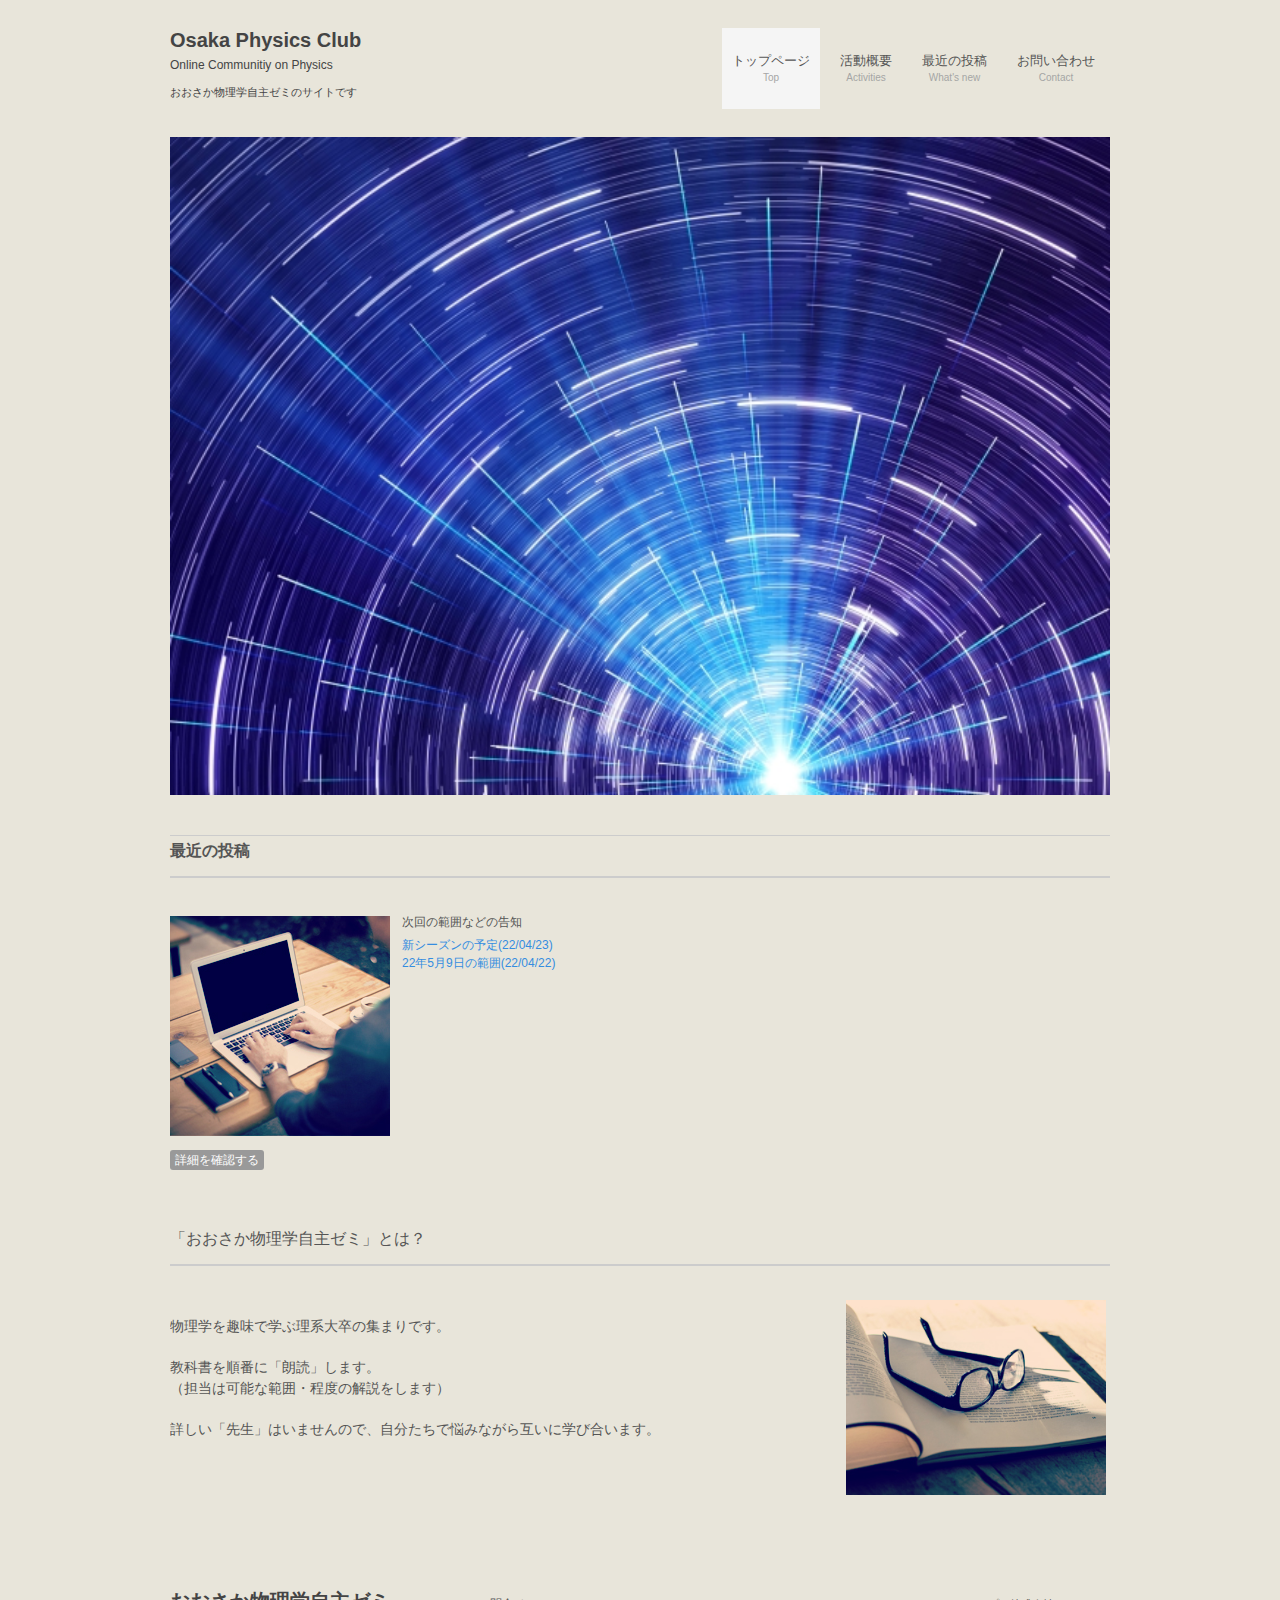
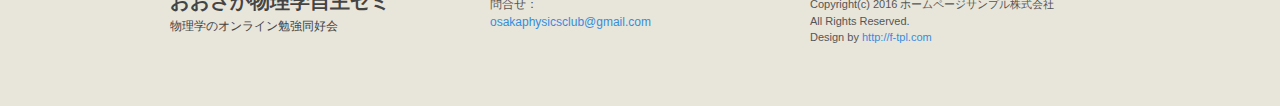
<file: index.html>
<!DOCTYPE html>
<html lang="ja">

<head>
	<meta charset="UTF-8">
	<meta name="viewport" content="width=device-width, user-scalable=yes, maximum-scale=1.0, minimum-scale=1.0">
	<meta name="description" content="おおさか物理学自主ゼミのサイトです">
	<title>おおさか物理学自主ゼミ | おおさか物理学自主ゼミのサイトです</title>
	<link rel="profile" href="http://gmpg.org/xfn/11">
	<link rel="stylesheet" type="text/css" media="all" href="style.css">
	<!--[if lt IE 9]>
	<script src="js/html5.js"></script>
	<script src="js/css3-mediaqueries.js"></script>
	<![endif]-->
	<script src="js/jquery1.4.4.min.js"></script>
	<script src="js/script.js"></script>
</head>

<body>

	<header id="header" role="banner">
		<div class="inner">
			<div class="logo">
				<a href="index.html" title="おおさか物理学自主ゼミ" rel="home">Osaka Physics Club<br /><span>Online Communitiy on Physics</span></a>
				<h1>おおさか物理学自主ゼミのサイトです</h1>
			</div>
			<nav id="mainNav">
				<div class="inner">
					<a class="menu" id="menu"><span>MENU</span></a>
					<div class="panel">
						<ul id="topnav">
							<li class="current-menu-item"><a href="index.html"><strong>トップページ</strong><br /><span>Top</span></a></li>
							<li><a href="activities.html"><strong>活動概要</strong><br /><span>Activities</span></a></li>
              				<li><a href="news.html"><strong>最近の投稿</strong><br /><span>What's new</span></a></li>
							<li><a href="contact.html"><strong>お問い合わせ</strong><br /><span>Contact</span></a></li>
						</ul>
					</div>
				</div>
			</nav>
		</div>
	</header>

	<div id="mainBanner">
		<div class="inner">
			<img src="images/banners/mainImg.jpg" width="940" height="300" alt="おおさか物理学自主ゼミのサイトです">
		</div>
	</div>

	<div id="wrapper">
		<section class="gridWrapper">
			<article class="grid">
				<div class="box">
					<h3 class="heading">最近の投稿</h3>
					<p class="img"><img width="220" height="220" src="images/banners/eyecatch1.jpg" alt="" /></p>
					<p>　次回の範囲などの告知</p>
          			<a href="220423post.html">　新シーズンの予定(22/04/23)</a></li><br/>
          			<a href="220422post.html">　22年5月9日の範囲(22/04/22)</a></li><br/>
					<p class="readmore"><a href="news.html">詳細を確認する</a></p>
				</div>
			</article>
		</section>
		<section id="post-221" class="content">
			<h3 class="heading">「おおさか物理学自主ゼミ」とは？</h3>
			<article class="post">
				<p><img src="images/banners/sample1.jpg" alt="" width="260" height="113" class="alignright" /></p>
        物理学を趣味で学ぶ理系大卒の集まりです。</p><p>
        教科書を順番に「朗読」します。<br/>
        （担当は可能な範囲・程度の解説をします）</p><p>
         詳しい「先生」はいませんので、自分たちで悩みながら互いに学び合います。</p><p>
			</article>
		</section>
	</div>

	<footer id="footer">
		<div class="inner">
			<section class="gridWrapper">
				<article class="grid">
					<p class="logo"><a href="index.html" title="おおさか物理学自主ゼミ" rel="home">おおさか物理学自主ゼミ<br /><span>物理学のオンライン勉強同好会</span></a></p>
				</article>
				<article class="grid">
					<p class="tel">問合せ：<br /><a href="mailto:osakaphysicsclub@gmail.com">osakaphysicsclub@gmail.com</a> </p>
				</article>
				<article class="grid copyright">
					Copyright(c) 2016 ホームページサンプル株式会社<br /> 
          All Rights Reserved.<br /> 
          Design by <a href="http://f-tpl.com" target="_blank" rel="nofollow">http://f-tpl.com</a>
				</article>
			</section>
		</div>
	</footer>

</body>
</html>
</file>
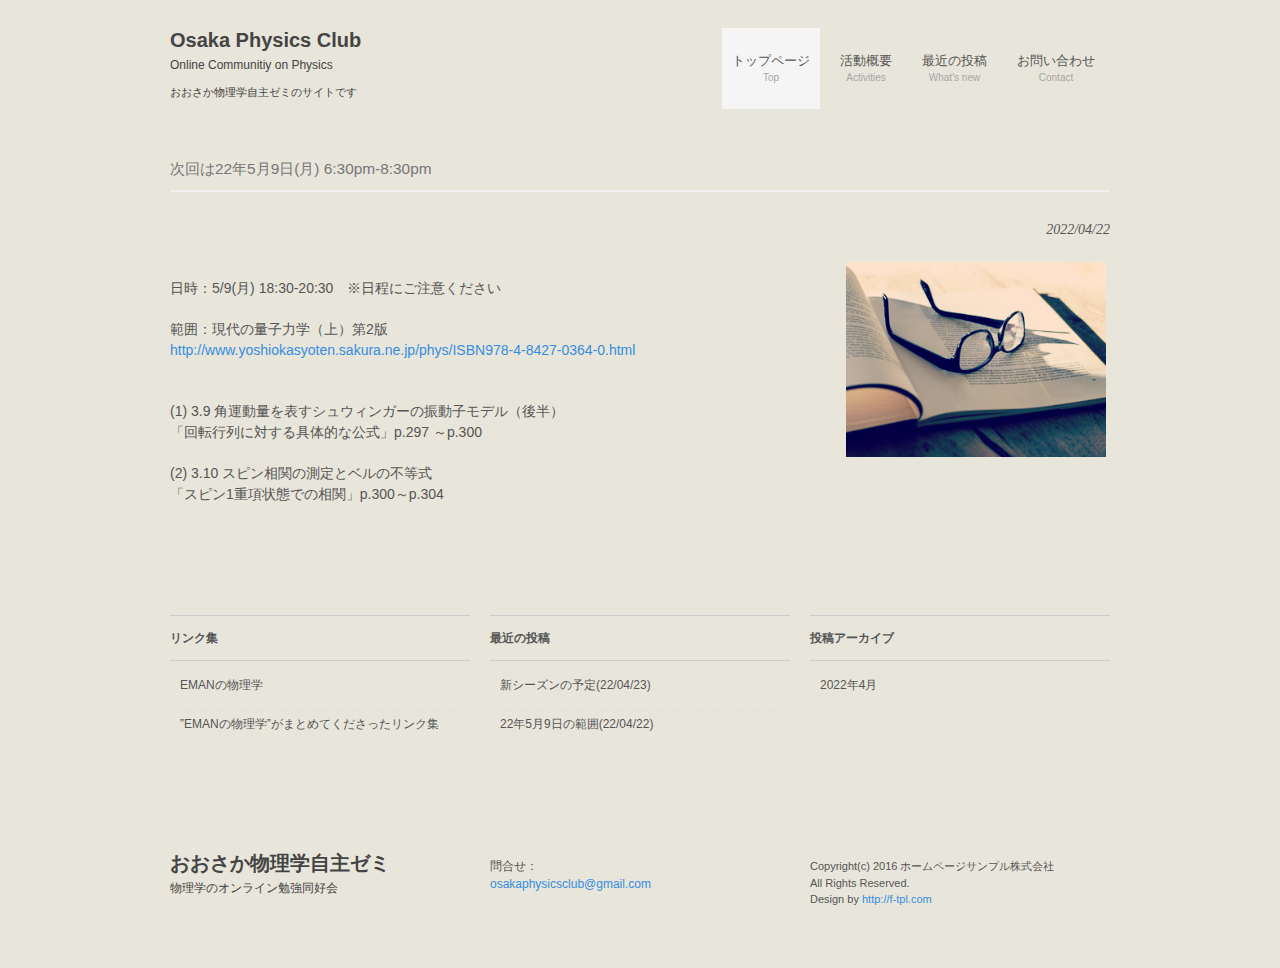
<file: 220422post.html>
<!DOCTYPE html>
<html lang="ja">

<head>
    <meta charset="UTF-8">
    <meta name="viewport" content="width=device-width, user-scalable=yes, maximum-scale=1.0, minimum-scale=1.0">
    <meta name="description" content="おおさか物理学自主ゼミのサイトです">
    <title>おおさか物理学自主ゼミ | おおさか物理学自主ゼミのサイトです</title>
    <link rel="profile" href="http://gmpg.org/xfn/11">
    <link rel="stylesheet" type="text/css" media="all" href="style.css">
    <!--[if lt IE 9]>
    <script src="js/html5.js"></script>
    <script src="js/css3-mediaqueries.js"></script>
    <![endif]-->
    <script src="js/jquery1.4.4.min.js"></script>
    <script src="js/script.js"></script>
</head>

<body>
	<header id="header" role="banner">
		<div class="inner">
			<div class="logo">
				<a href="index.html" title="おおさか物理学自主ゼミ" rel="home">Osaka Physics Club<br /><span>Online Communitiy on Physics</span></a>
				<h1>おおさか物理学自主ゼミのサイトです</h1>
			</div>
			<nav id="mainNav">
				<div class="inner">
					<a class="menu" id="menu"><span>MENU</span></a>
					<div class="panel">
						<ul id="topnav">
							<li class="current-menu-item"><a href="index.html"><strong>トップページ</strong><br /><span>Top</span></a></li>
							<li><a href="activities.html"><strong>活動概要</strong><br /><span>Activities</span></a></li>
                            <li><a href="news.html"><strong>最近の投稿</strong><br /><span>What's new</span></a></li>
							<li><a href="contact.html"><strong>お問い合わせ</strong><br /><span>Contact</span></a></li>
						</ul>
					</div>
				</div>
			</nav>
		</div>
	</header>

	<div id="wrapper">
		<section id="main">
			<section class="content">
				<article class="post">
					<h3>次回は22年5月9日(月) 6:30pm-8:30pm</h3>
                    <p class="dateLabel">2022/04/22</p>
					<p><img src="images/banners/sample1.jpg" alt="" width="260" height="113" class="alignright" /></p>
                    日時：5/9(月) 18:30-20:30　※日程にご注意ください</p><p>
                    範囲：現代の量子力学（上）第2版<br/>
                    <a href="http://www.yoshiokasyoten.sakura.ne.jp/phys/ISBN978-4-8427-0364-0.html">http://www.yoshiokasyoten.sakura.ne.jp/phys/ISBN978-4-8427-0364-0.html</a> </p><p></p>
                    (1)  3.9 角運動量を表すシュウィンガーの振動子モデル（後半）<br/>
                    「回転行列に対する具体的な公式」p.297 ～p.300</p><p>
                    (2)  3.10 スピン相関の測定とベルの不等式<br/>
                    「スピン1重項状態での相関」p.300～p.304</p><p>
                    </p><p>
             </article>
			</section>
		</section>

		<aside id="sub" class="gridWrapper">
			<section class="grid">
				<h3>リンク集</h3>
				<ul class="menu">
					<li><a href="https://eman-physics.net/">EMANの物理学</a></li>
					<li><a href="https://eman-physics.net/links.html">”EMANの物理学”がまとめてくださったリンク集</a></li>
				</ul>
			</section>
			<section class="grid">
				<h3>最近の投稿</h3>
				<ul>
					<li><a href="220423post.html">新シーズンの予定(22/04/23)</a></li>
                    <li><a href="220422post.html">22年5月9日の範囲(22/04/22)</a></li>
				</ul>
			</section>
			<section class="grid">
				<h3>投稿アーカイブ</h3>
				<ul>
					<li><a href="newslist2204.html">2022年4月</a></li>
				</ul>
			</section>
		</aside>
	</div>

	<footer id="footer">
		<div class="inner">
			<section class="gridWrapper">
				<article class="grid">
					<p class="logo"><a href="index.html" title="おおさか物理学自主ゼミ" rel="home">おおさか物理学自主ゼミ<br /><span>物理学のオンライン勉強同好会</span></a></p>
				</article>
				<article class="grid">
					<p class="tel">問合せ：<br /><a href="mailto:osakaphysicsclub@gmail.com">osakaphysicsclub@gmail.com</a> </p>
				</article>
				<article class="grid copyright">
					Copyright(c) 2016 ホームページサンプル株式会社<br /> 
          All Rights Reserved.<br /> 
          Design by <a href="http://f-tpl.com" target="_blank" rel="nofollow">http://f-tpl.com</a>
				</article>
			</section>
		</div>
	</footer>

</body>
</html>
</file>
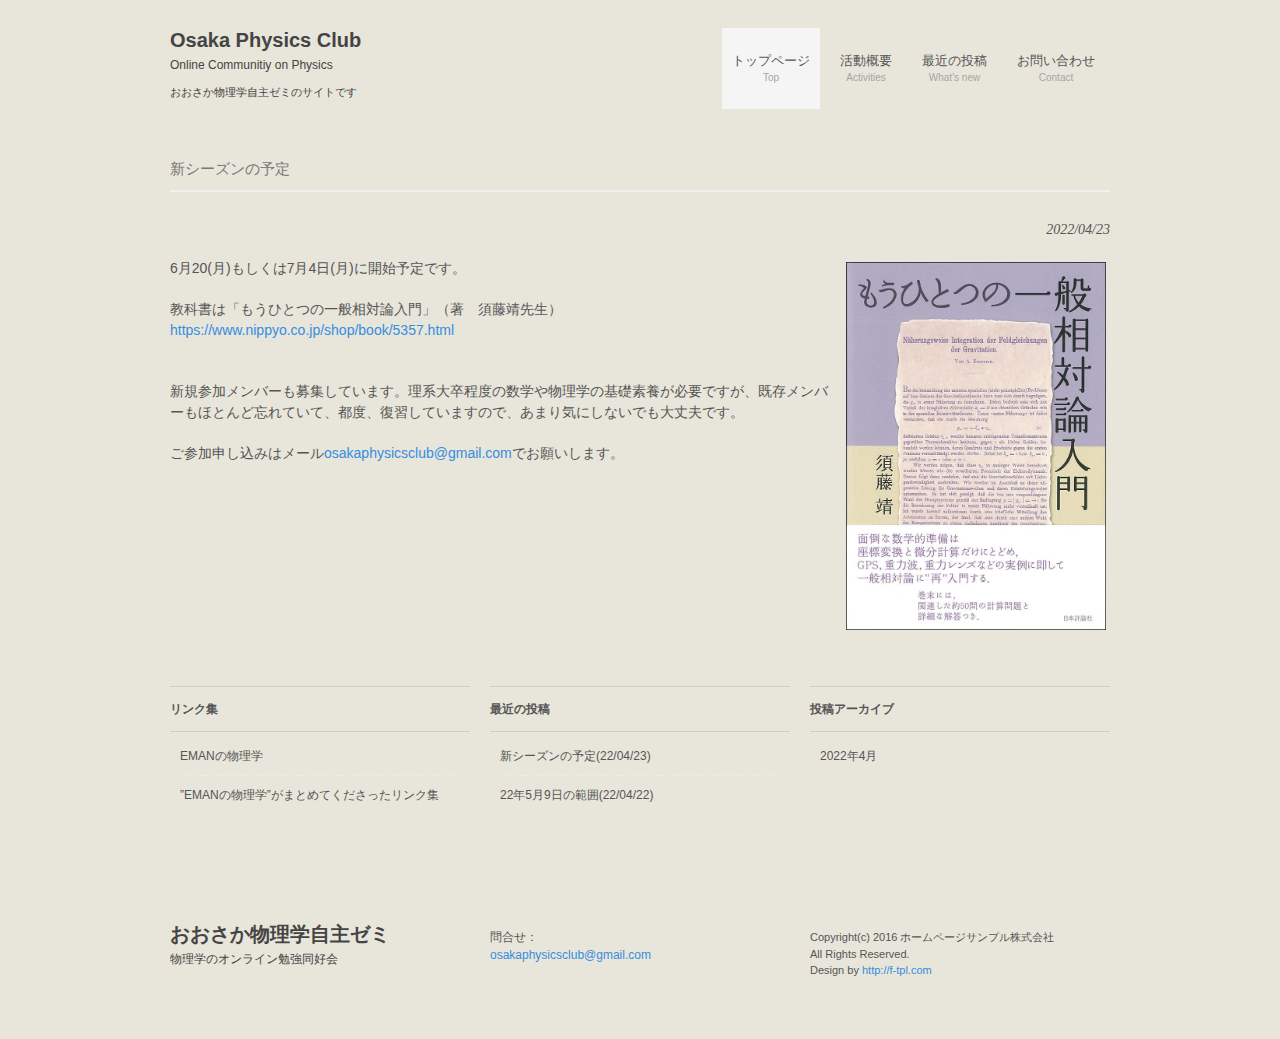
<file: 220423post.html>
<!DOCTYPE html>
<html lang="ja">

<head>
    <meta charset="UTF-8">
    <meta name="viewport" content="width=device-width, user-scalable=yes, maximum-scale=1.0, minimum-scale=1.0">
    <meta name="description" content="おおさか物理学自主ゼミのサイトです">
    <title>おおさか物理学自主ゼミ | おおさか物理学自主ゼミのサイトです</title>
    <link rel="profile" href="http://gmpg.org/xfn/11">
    <link rel="stylesheet" type="text/css" media="all" href="style.css">
    <!--[if lt IE 9]>
    <script src="js/html5.js"></script>
    <script src="js/css3-mediaqueries.js"></script>
    <![endif]-->
    <script src="js/jquery1.4.4.min.js"></script>
    <script src="js/script.js"></script>
</head>

<body>
	<header id="header" role="banner">
		<div class="inner">
			<div class="logo">
				<a href="index.html" title="おおさか物理学自主ゼミ" rel="home">Osaka Physics Club<br /><span>Online Communitiy on Physics</span></a>
				<h1>おおさか物理学自主ゼミのサイトです</h1>
			</div>
			<nav id="mainNav">
				<div class="inner">
					<a class="menu" id="menu"><span>MENU</span></a>
					<div class="panel">
						<ul id="topnav">
							<li class="current-menu-item"><a href="index.html"><strong>トップページ</strong><br /><span>Top</span></a></li>
							<li><a href="activities.html"><strong>活動概要</strong><br /><span>Activities</span></a></li>
                            <li><a href="news.html"><strong>最近の投稿</strong><br /><span>What's new</span></a></li>
							<li><a href="contact.html"><strong>お問い合わせ</strong><br /><span>Contact</span></a></li>
						</ul>
					</div>
				</div>
			</nav>
		</div>
	</header>

	<div id="wrapper">
		<section id="main">
			<section class="content">
				<article class="post">
					<h3>新シーズンの予定</h3>
                    <p class="dateLabel">2022/04/23</p>
					<p><img src="images/banners/anotherGRbook.jpg" alt="" width="260" height="113" class="alignright" />
                    6月20(月)もしくは7月4日(月)に開始予定です。
                    </p>教科書は「もうひとつの一般相対論入門」（著　須藤靖先生）
					<a href="https://www.nippyo.co.jp/shop/book/5357.html">https://www.nippyo.co.jp/shop/book/5357.html</a> </p>
					</p>新規参加メンバーも募集しています。理系大卒程度の数学や物理学の基礎素養が必要ですが、既存メンバーもほとんど忘れていて、都度、復習していますので、あまり気にしないでも大丈夫です。
					</p>ご参加申し込みはメール<a href="mailto:osakaphysicsclub@gmail.com">osakaphysicsclub@gmail.com</a>でお願いします。</p><p>
					
				</article>
			</section>
		</section>

		<aside id="sub" class="gridWrapper">
			<section class="grid">
				<h3>リンク集</h3>
				<ul class="menu">
					<li><a href="https://eman-physics.net/">EMANの物理学</a></li>
					<li><a href="https://eman-physics.net/links.html">”EMANの物理学”がまとめてくださったリンク集</a></li>
				</ul>
			</section>
			<section class="grid">
				<h3>最近の投稿</h3>
				<ul>
					<li><a href="220423post.html">新シーズンの予定(22/04/23)</a></li>
                    <li><a href="220422post.html">22年5月9日の範囲(22/04/22)</a></li>
				</ul>
			</section>
			<section class="grid">
				<h3>投稿アーカイブ</h3>
				<ul>
					<li><a href="newslist2204.html">2022年4月</a></li>
				</ul>
			</section>
		</aside>
	</div>

	<footer id="footer">
		<div class="inner">
			<section class="gridWrapper">
				<article class="grid">
					<p class="logo"><a href="index.html" title="おおさか物理学自主ゼミ" rel="home">おおさか物理学自主ゼミ<br /><span>物理学のオンライン勉強同好会</span></a></p>
				</article>
				<article class="grid">
					<p class="tel">問合せ：<br /><a href="mailto:osakaphysicsclub@gmail.com">osakaphysicsclub@gmail.com</a> </p>
				</article>
				<article class="grid copyright">
					Copyright(c) 2016 ホームページサンプル株式会社<br /> 
          All Rights Reserved.<br /> 
          Design by <a href="http://f-tpl.com" target="_blank" rel="nofollow">http://f-tpl.com</a>
				</article>
			</section>
		</div>
	</footer>

</body>
</html>
</file>
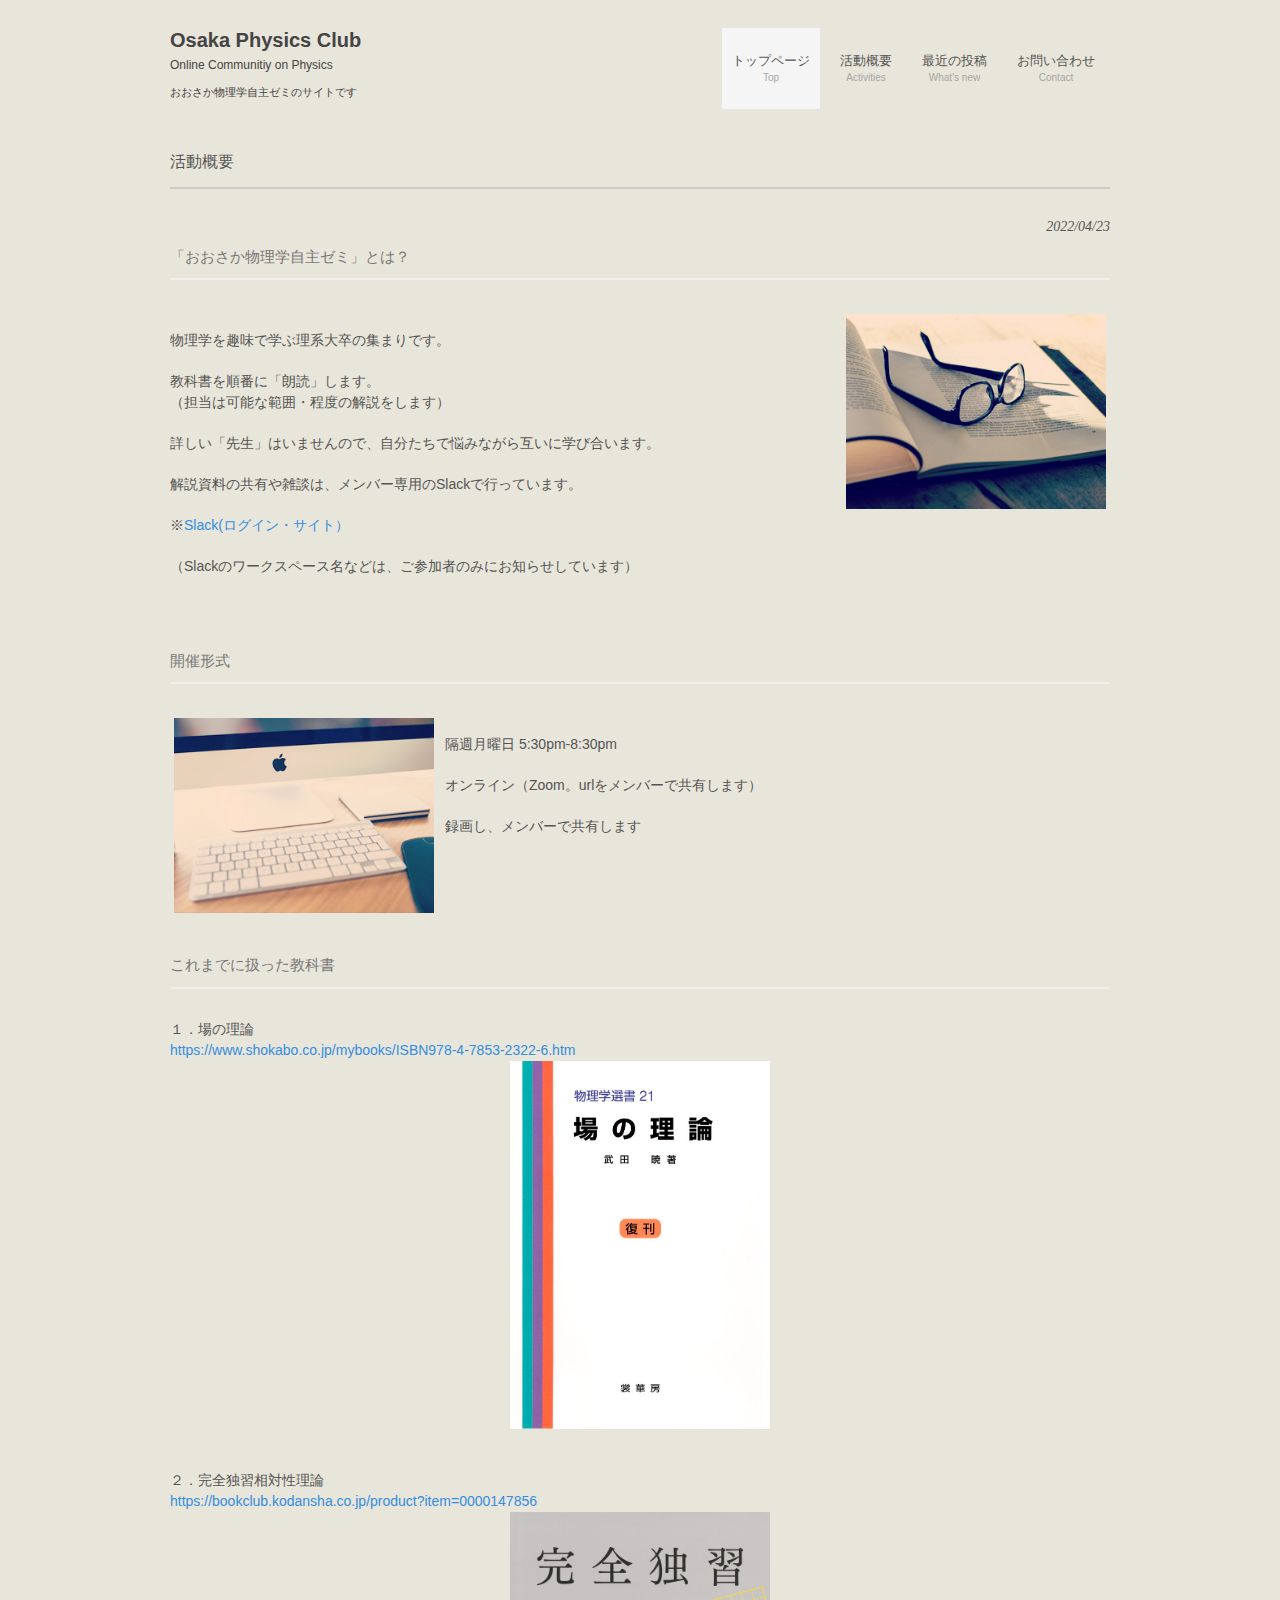
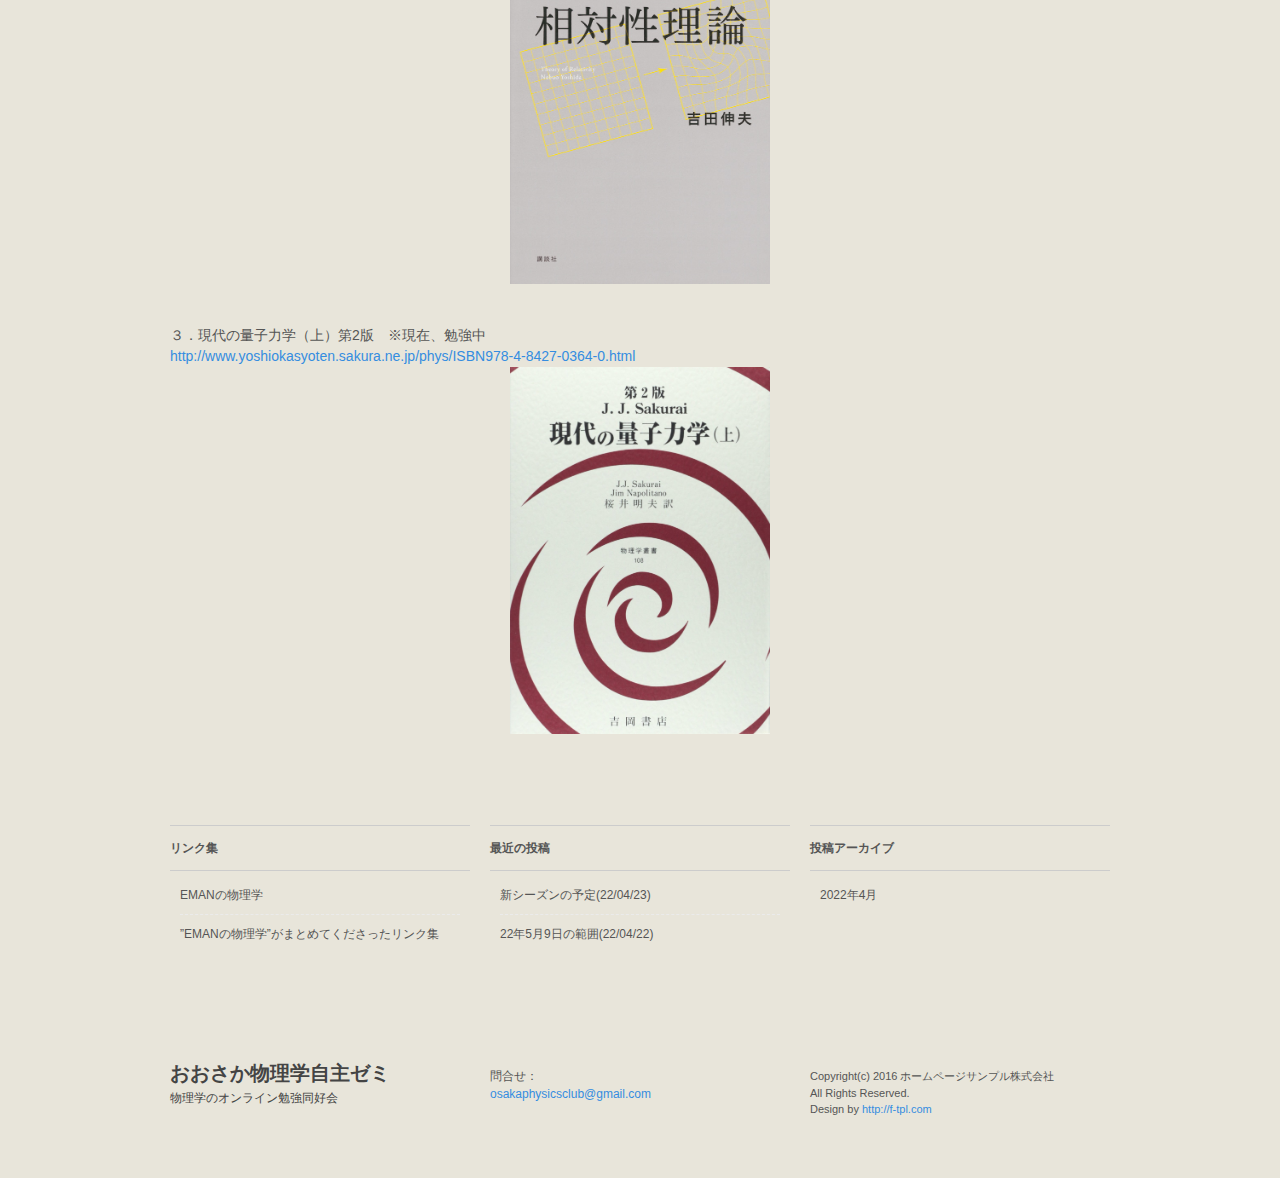
<file: activities.html>
<!DOCTYPE html>
<html lang="ja">

<head>
    <meta charset="UTF-8">
    <meta name="viewport" content="width=device-width, user-scalable=yes, maximum-scale=1.0, minimum-scale=1.0">
    <meta name="description" content="おおさか物理学自主ゼミのサイトです">
    <title>おおさか物理学自主ゼミ | おおさか物理学自主ゼミのサイトです</title>
    <link rel="profile" href="http://gmpg.org/xfn/11">
    <link rel="stylesheet" type="text/css" media="all" href="style.css">
    <!--[if lt IE 9]>
    <script src="js/html5.js"></script>
    <script src="js/css3-mediaqueries.js"></script>
    <![endif]-->
    <script src="js/jquery1.4.4.min.js"></script>
    <script src="js/script.js"></script>
</head>

<body>
	<header id="header" role="banner">
		<div class="inner">
			<div class="logo">
				<a href="index.html" title="おおさか物理学自主ゼミ" rel="home">Osaka Physics Club<br /><span>Online Communitiy on Physics</span></a>
				<h1>おおさか物理学自主ゼミのサイトです</h1>
			</div>
			<nav id="mainNav">
				<div class="inner">
					<a class="menu" id="menu"><span>MENU</span></a>
					<div class="panel">
						<ul id="topnav">
							<li class="current-menu-item"><a href="index.html"><strong>トップページ</strong><br /><span>Top</span></a></li>
							<li><a href="activities.html"><strong>活動概要</strong><br /><span>Activities</span></a></li>
                            <li><a href="news.html"><strong>最近の投稿</strong><br /><span>What's new</span></a></li>
							<li><a href="contact.html"><strong>お問い合わせ</strong><br /><span>Contact</span></a></li>
						</ul>
					</div>
				</div>
			</nav>
		</div>
	</header>

	<div id="wrapper">
		<section id="main">
			<section class="content">
				<h3 class="heading">活動概要</h3>
                <p class="dateLabel">2022/04/23</p>
				<article class="post">
					<h3>「おおさか物理学自主ゼミ」とは？</h3>
					<p><img src="images/banners/sample1.jpg" alt="" width="260" height="113" class="alignright" /></p>
                    物理学を趣味で学ぶ理系大卒の集まりです。</p>
                    教科書を順番に「朗読」します。<br/>
                    （担当は可能な範囲・程度の解説をします）</p>
                    詳しい「先生」はいませんので、自分たちで悩みながら互いに学び合います。</p>
					解説資料の共有や雑談は、メンバー専用のSlackで行っています。</p>
					※<a href="https://slack.com/signin#/signin">Slack(ログイン・サイト）</a></p>
                    （Slackのワークスペース名などは、ご参加者のみにお知らせしています）
					</p><br clear="all" />
                    <br/>
					
                    <h3>開催形式</h3>
					<p><img src="images/banners/sample2.jpg" alt="" width="260" height="113" class="alignleft" /></p>
                    隔週月曜日 5:30pm-8:30pm</p>
                    オンライン（Zoom。urlをメンバーで共有します）</p>
                    録画し、メンバーで共有します</p>
                    </p><br clear="all" />
                </article>
                <br/>
                
				<article class="post">
                    <h3 class="heading">これまでに扱った教科書</h3>
                    １．場の理論<br/>
                    <a href="https://www.shokabo.co.jp/mybooks/ISBN978-4-7853-2322-6.htm">https://www.shokabo.co.jp/mybooks/ISBN978-4-7853-2322-6.htm</a>
                    <p><img src="images/banners/fieldtheory_takeda.jpg" alt="" width="260" height="113" style="display: block; margin: auto;" />
                    </p><br clear="all" />

                    ２．完全独習相対性理論<br/>
                    <a href="https://bookclub.kodansha.co.jp/product?item=0000147856">https://bookclub.kodansha.co.jp/product?item=0000147856</a>
                    <p><img src="images/banners/relativity_yoshida.jpg" alt="" width="260" height="113" style="display: block; margin: auto;" />
                    </p><br clear="all" />
                                        
                    ３．現代の量子力学（上）第2版　※現在、勉強中<br/>
                    <a href="http://www.yoshiokasyoten.sakura.ne.jp/phys/ISBN978-4-8427-0364-0.html">http://www.yoshiokasyoten.sakura.ne.jp/phys/ISBN978-4-8427-0364-0.html</a>
                    <p><img src="images/banners/modernQP_JJSakurai.jpg" alt="" width="260" height="113" style="display: block; margin: auto;"/>
                    </p><br clear="all" />
                </article>

			</section>
		</section>

		<aside id="sub" class="gridWrapper">
			<section class="grid">
				<h3>リンク集</h3>
				<ul class="menu">
					<li><a href="https://eman-physics.net/">EMANの物理学</a></li>
					<li><a href="https://eman-physics.net/links.html">”EMANの物理学”がまとめてくださったリンク集</a></li>
				</ul>
			</section>
			<section class="grid">
				<h3>最近の投稿</h3>
				<ul>
					<li><a href="220423post.html">新シーズンの予定(22/04/23)</a></li>
                    <li><a href="220422post.html">22年5月9日の範囲(22/04/22)</a></li>
				</ul>
			</section>
			<section class="grid">
				<h3>投稿アーカイブ</h3>
				<ul>
					<li><a href="newslist2204.html">2022年4月</a></li>
				</ul>
			</section>
		</aside>
	</div>

	<footer id="footer">
		<div class="inner">
			<section class="gridWrapper">
				<article class="grid">
					<p class="logo"><a href="index.html" title="おおさか物理学自主ゼミ" rel="home">おおさか物理学自主ゼミ<br /><span>物理学のオンライン勉強同好会</span></a></p>
				</article>
				<article class="grid">
					<p class="tel">問合せ：<br /><a href="mailto:osakaphysicsclub@gmail.com">osakaphysicsclub@gmail.com</a> </p>
				</article>
				<article class="grid copyright">
					Copyright(c) 2016 ホームページサンプル株式会社<br /> 
          All Rights Reserved.<br /> 
          Design by <a href="http://f-tpl.com" target="_blank" rel="nofollow">http://f-tpl.com</a>
				</article>
			</section>
		</div>
	</footer>

</body>
</html>
</file>
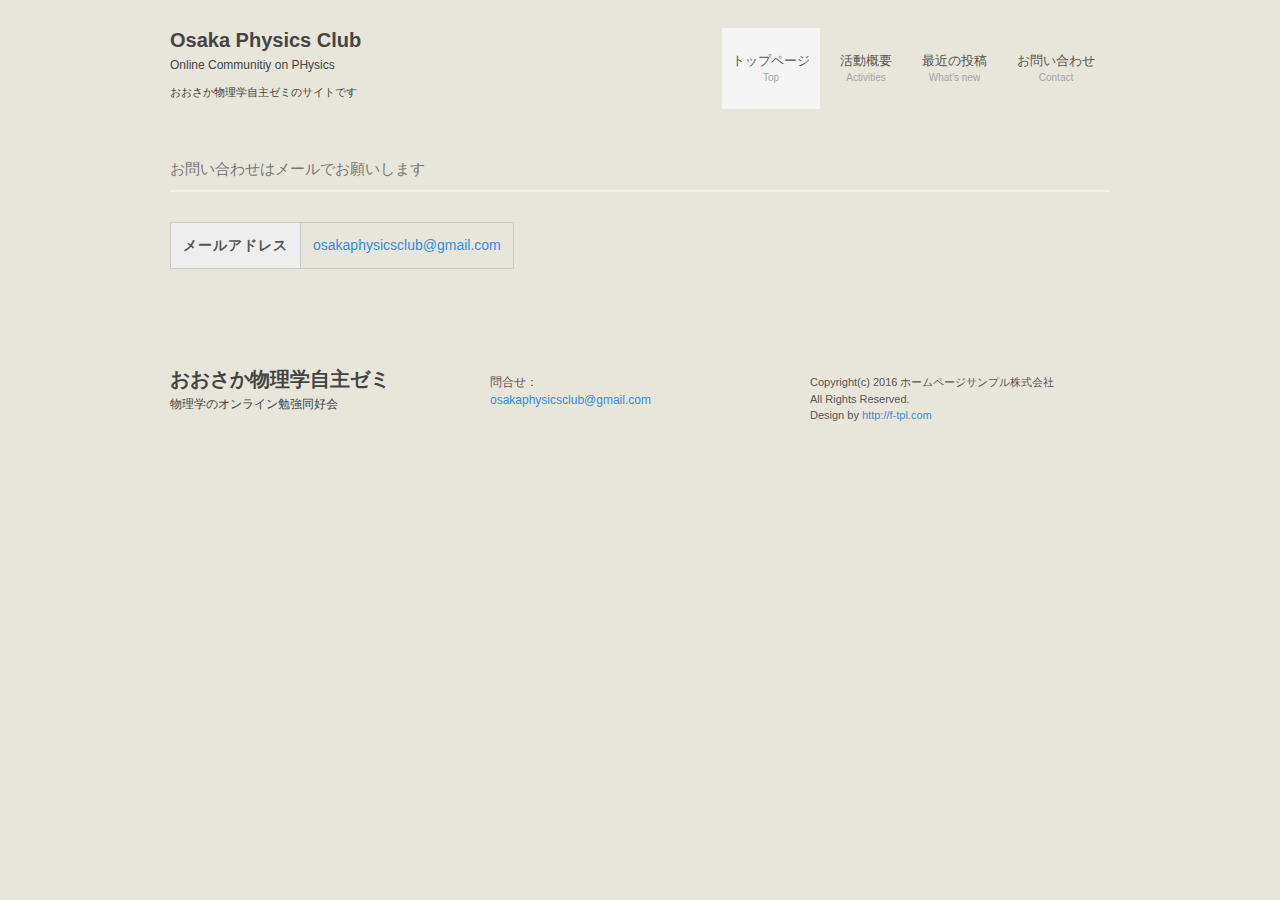
<file: contact.html>
<!DOCTYPE html>
<html lang="ja">

<head>
	<meta charset="UTF-8">
	<meta name="viewport" content="width=device-width, user-scalable=yes, maximum-scale=1.0, minimum-scale=1.0">
	<meta name="description" content="おおさか物理学自主ゼミのサイトです">
	<title>おおさか物理学自主ゼミ | おおさか物理学自主ゼミのサイトです</title>
	<link rel="profile" href="http://gmpg.org/xfn/11">
	<link rel="stylesheet" type="text/css" media="all" href="style.css">
	<!--[if lt IE 9]>
	<script src="js/html5.js"></script>
	<script src="js/css3-mediaqueries.js"></script>
	<![endif]-->
	<script src="js/jquery1.4.4.min.js"></script>
	<script src="js/script.js"></script>
</head>

<body>

	<header id="header" role="banner">
		<div class="inner">
			<div class="logo">
				<a href="index.html" title="おおさか物理学自主ゼミ" rel="home">Osaka Physics Club<br /><span>Online Communitiy on PHysics</span></a>
				<h1>おおさか物理学自主ゼミのサイトです</h1>
			</div>
			<nav id="mainNav">
				<div class="inner">
					<a class="menu" id="menu"><span>MENU</span></a>
					<div class="panel">
						<ul id="topnav">
							<li class="current-menu-item"><a href="index.html"><strong>トップページ</strong><br /><span>Top</span></a></li>
							<li><a href="activities.html"><strong>活動概要</strong><br /><span>Activities</span></a></li>
                            <li><a href="news.html"><strong>最近の投稿</strong><br /><span>What's new</span></a></li>
							<li><a href="contact.html"><strong>お問い合わせ</strong><br /><span>Contact</span></a></li>
						</ul>
					</div>
				</div>
			</nav>
		</div>
	</header>

    <div id="wrapper">
        <section id="main">
            <section class="content">
                <article class="post">
                    <h3>お問い合わせはメールでお願いします</h3>
                    <table>
                        <tr>
                            <th>メールアドレス</th>
                            <td><a href="mailto:osakaphysicsclub@gmail.com">osakaphysicsclub@gmail.com</a> </td>
                        </tr>
                    </table>
                </article>
            </section>
        </section>
    </div>

	<footer id="footer">
		<div class="inner">
			<section class="gridWrapper">
				<article class="grid">
					<p class="logo"><a href="index.html" title="おおさか物理学自主ゼミ" rel="home">おおさか物理学自主ゼミ<br /><span>物理学のオンライン勉強同好会</span></a></p>
				</article>
				<article class="grid">
					<p class="tel">問合せ：<br /><a href="mailto:osakaphysicsclub@gmail.com">osakaphysicsclub@gmail.com</a> </p>
				</article>
				<article class="grid copyright">
					Copyright(c) 2016 ホームページサンプル株式会社<br /> 
          All Rights Reserved.<br /> 
          Design by <a href="http://f-tpl.com" target="_blank" rel="nofollow">http://f-tpl.com</a>
				</article>
			</section>
		</div>
	</footer>

</body>
</html>
</file>
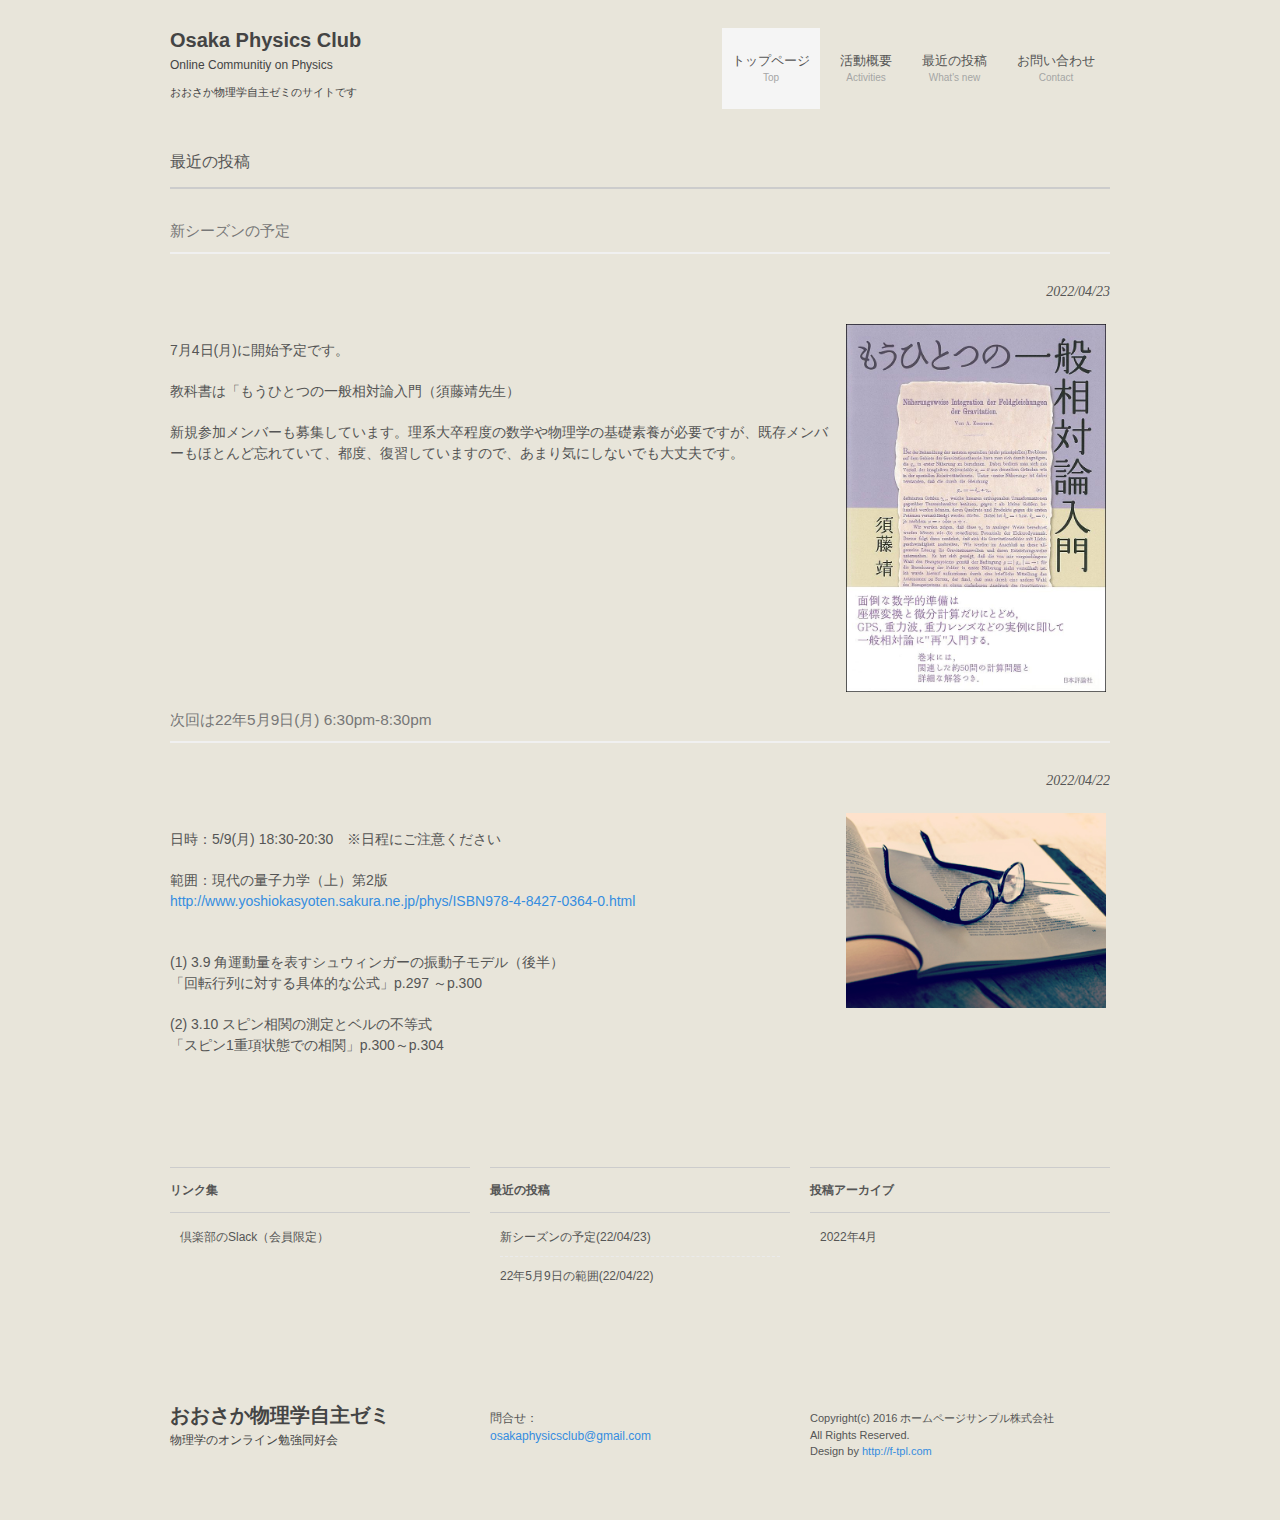
<file: news.html>
<!DOCTYPE html>
<html lang="ja">

<head>
    <meta charset="UTF-8">
    <meta name="viewport" content="width=device-width, user-scalable=yes, maximum-scale=1.0, minimum-scale=1.0">
    <meta name="description" content="おおさか物理学自主ゼミのサイトです">
    <title>おおさか物理学自主ゼミ | おおさか物理学自主ゼミのサイトです</title>
    <link rel="profile" href="http://gmpg.org/xfn/11">
    <link rel="stylesheet" type="text/css" media="all" href="style.css">
    <!--[if lt IE 9]>
    <script src="js/html5.js"></script>
    <script src="js/css3-mediaqueries.js"></script>
    <![endif]-->
    <script src="js/jquery1.4.4.min.js"></script>
    <script src="js/script.js"></script>
</head>

<body>
	<header id="header" role="banner">
		<div class="inner">
			<div class="logo">
				<a href="index.html" title="おおさか物理学自主ゼミ" rel="home">Osaka Physics Club<br /><span>Online Communitiy on Physics</span></a>
				<h1>おおさか物理学自主ゼミのサイトです</h1>
			</div>
			<nav id="mainNav">
				<div class="inner">
					<a class="menu" id="menu"><span>MENU</span></a>
					<div class="panel">
						<ul id="topnav">
							<li class="current-menu-item"><a href="index.html"><strong>トップページ</strong><br /><span>Top</span></a></li>
							<li><a href="activities.html"><strong>活動概要</strong><br /><span>Activities</span></a></li>
                            <li><a href="news.html"><strong>最近の投稿</strong><br /><span>What's new</span></a></li>
							<li><a href="contact.html"><strong>お問い合わせ</strong><br /><span>Contact</span></a></li>
						</ul>
					</div>
				</div>
			</nav>
		</div>
	</header>

	<div id="wrapper">
		<section id="main">
			<section class="content">
				<h3 class="heading">最近の投稿</h3>
				<article class="post">
					<h3>新シーズンの予定</h3>
                    <p class="dateLabel">2022/04/23</p>
					<p><img src="images/banners/anotherGRbook.jpg" alt="" width="260" height="113" class="alignright" /></p>
                    7月4日(月)に開始予定です。</p><p>
                    教科書は「もうひとつの一般相対論入門（須藤靖先生）</p><p>
                    新規参加メンバーも募集しています。理系大卒程度の数学や物理学の基礎素養が必要ですが、既存メンバーもほとんど忘れていて、都度、復習していますので、あまり気にしないでも大丈夫です。
                    </p><p>
                    </p><br clear="all" />
		
                    <h3>次回は22年5月9日(月) 6:30pm-8:30pm</h3>
					<p class="dateLabel">2022/04/22</p>
					<p><img src="images/banners/sample1.jpg" alt="" width="260" height="113" class="alignright" /></p>
					日時：5/9(月) 18:30-20:30　※日程にご注意ください</p><p>
					範囲：現代の量子力学（上）第2版<br/>
					<a href="http://www.yoshiokasyoten.sakura.ne.jp/phys/ISBN978-4-8427-0364-0.html">http://www.yoshiokasyoten.sakura.ne.jp/phys/ISBN978-4-8427-0364-0.html</a> </p><p></p>
					(1)  3.9 角運動量を表すシュウィンガーの振動子モデル（後半）<br/>
					「回転行列に対する具体的な公式」p.297 ～p.300</p><p>
					(2)  3.10 スピン相関の測定とベルの不等式<br/>
					「スピン1重項状態での相関」p.300～p.304</p><p>
					</p><br clear="all" />
			</section>
		</section>

		<aside id="sub" class="gridWrapper">
			<section class="grid">
				<h3>リンク集</h3>
				<ul class="menu">
					<li><a href="http://www.osaka-physics-club.slack.com/">倶楽部のSlack（会員限定）</a></li>
				</ul>
			</section>
			<section class="grid">
				<h3>最近の投稿</h3>
				<ul>
					<li><a href="220423post.html">新シーズンの予定(22/04/23)</a></li>
                    <li><a href="220422post.html">22年5月9日の範囲(22/04/22)</a></li>
				</ul>
			</section>
			<section class="grid">
				<h3>投稿アーカイブ</h3>
				<ul>
					<li><a href="newslist2204.html">2022年4月</a></li>
				</ul>
			</section>
		</aside>
	</div>

	<footer id="footer">
		<div class="inner">
			<section class="gridWrapper">
				<article class="grid">
					<p class="logo"><a href="index.html" title="おおさか物理学自主ゼミ" rel="home">おおさか物理学自主ゼミ<br /><span>物理学のオンライン勉強同好会</span></a></p>
				</article>
				<article class="grid">
					<p class="tel">問合せ：<br /><a href="mailto:osakaphysicsclub@gmail.com">osakaphysicsclub@gmail.com</a> </p>
				</article>
				<article class="grid copyright">
					Copyright(c) 2016 ホームページサンプル株式会社<br /> 
          All Rights Reserved.<br /> 
          Design by <a href="http://f-tpl.com" target="_blank" rel="nofollow">http://f-tpl.com</a>
				</article>
			</section>
		</div>
	</footer>

</body>
</html>
</file>
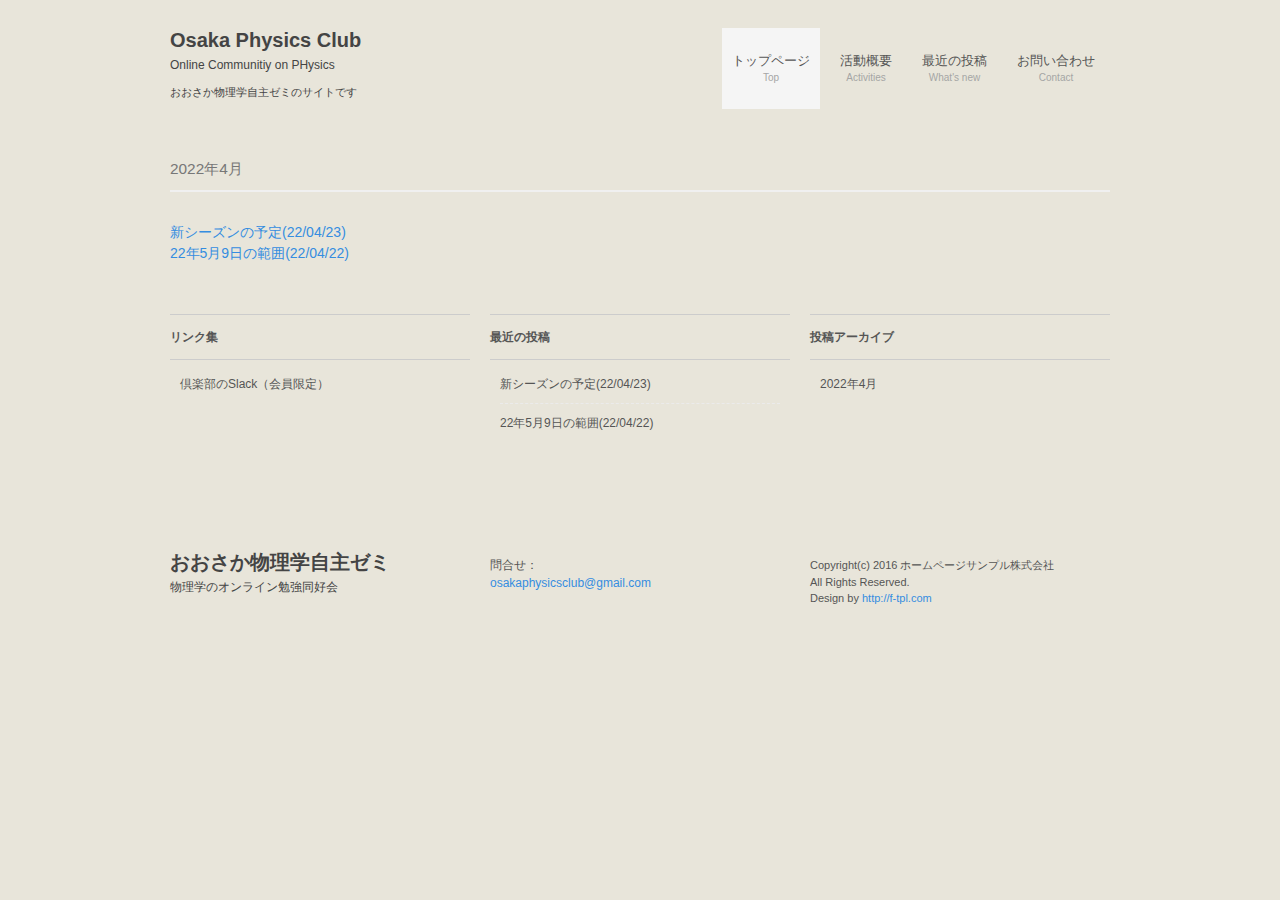
<file: newslist2204.html>
<!DOCTYPE html>
<html lang="ja">

<head>
    <meta charset="UTF-8">
    <meta name="viewport" content="width=device-width, user-scalable=yes, maximum-scale=1.0, minimum-scale=1.0">
    <meta name="description" content="おおさか物理学自主ゼミのサイトです">
    <title>おおさか物理学自主ゼミ | おおさか物理学自主ゼミのサイトです</title>
    <link rel="profile" href="http://gmpg.org/xfn/11">
    <link rel="stylesheet" type="text/css" media="all" href="style.css">
    <!--[if lt IE 9]>
    <script src="js/html5.js"></script>
    <script src="js/css3-mediaqueries.js"></script>
    <![endif]-->
    <script src="js/jquery1.4.4.min.js"></script>
    <script src="js/script.js"></script>
</head>

<body>
	<header id="header" role="banner">
		<div class="inner">
			<div class="logo">
				<a href="index.html" title="おおさか物理学自主ゼミ" rel="home">Osaka Physics Club<br /><span>Online Communitiy on PHysics</span></a>
				<h1>おおさか物理学自主ゼミのサイトです</h1>
			</div>
			<nav id="mainNav">
				<div class="inner">
					<a class="menu" id="menu"><span>MENU</span></a>
					<div class="panel">
						<ul id="topnav">
							<li class="current-menu-item"><a href="index.html"><strong>トップページ</strong><br /><span>Top</span></a></li>
							<li><a href="activities.html"><strong>活動概要</strong><br /><span>Activities</span></a></li>
                            <li><a href="news.html"><strong>最近の投稿</strong><br /><span>What's new</span></a></li>
							<li><a href="contact.html"><strong>お問い合わせ</strong><br /><span>Contact</span></a></li>
						</ul>
					</div>
				</div>
			</nav>
		</div>
	</header>

	<div id="wrapper">
		<section id="main">
			<section class="content">
				<article class="post">
					<h3>2022年4月</h3>
                    <a href="220423post.html">新シーズンの予定(22/04/23)</a></li><br/>
                    <a href="220422post.html">22年5月9日の範囲(22/04/22)</a></li>
             </article>
			</section>
		</section>

		<aside id="sub" class="gridWrapper">
			<section class="grid">
				<h3>リンク集</h3>
				<ul class="menu">
					<li><a href="http://www.osaka-physics-club.slack.com/">倶楽部のSlack（会員限定）</a></li>
				</ul>
			</section>
			<section class="grid">
				<h3>最近の投稿</h3>
				<ul>
					<li><a href="220423post.html">新シーズンの予定(22/04/23)</a></li>
                    <li><a href="220422post.html">22年5月9日の範囲(22/04/22)</a></li>
				</ul>
			</section>
			<section class="grid">
				<h3>投稿アーカイブ</h3>
				<ul>
					<li><a href="newslist2204.html">2022年4月</a></li>
				</ul>
			</section>
		</aside>
	</div>

	<footer id="footer">
		<div class="inner">
			<section class="gridWrapper">
				<article class="grid">
					<p class="logo"><a href="index.html" title="おおさか物理学自主ゼミ" rel="home">おおさか物理学自主ゼミ<br /><span>物理学のオンライン勉強同好会</span></a></p>
				</article>
				<article class="grid">
					<p class="tel">問合せ：<br /><a href="mailto:osakaphysicsclub@gmail.com">osakaphysicsclub@gmail.com</a> </p>
				</article>
				<article class="grid copyright">
					Copyright(c) 2016 ホームページサンプル株式会社<br /> 
          All Rights Reserved.<br /> 
          Design by <a href="http://f-tpl.com" target="_blank" rel="nofollow">http://f-tpl.com</a>
				</article>
			</section>
		</div>
	</footer>

</body>
</html>
</file>
<file: style.css>
@charset "utf-8";

/* =Reset default browser CSS.
Based on work by Eric Meyer:http://meyerweb.com/eric/tools/css/reset/index.html
-------------------------------------------------------------- */
html, body, div, span, applet, object, iframe, h1, h2, h3, h4, h5, h6, p, blockquote, pre, a, abbr, acronym, address, big, cite, code, del, dfn, em, font, ins, kbd, q, s, samp, small, strike, strong, sub, sup, tt, var, dl, dt, dd, ol, ul, li, fieldset, form, label, legend, table, caption, tbody, tfoot, thead, tr, th, td{border:0;font-family:inherit;font-size:100%;font-style:inherit;font-weight:inherit;margin:0;outline:0;padding:0;vertical-align:baseline;}
:focus{outline:0;}

ol, ul{list-style:none;}
table{border-collapse:separate;border-spacing:0;}
caption, th, td{font-weight:normal;text-align:left;}
blockquote:before, blockquote:after,q:before, q:after{content:"";}
blockquote, q{quotes:"" "";}
a img{border:0;}
figure{margin:0}
article, aside, details, figcaption, figure, footer, header, hgroup, menu, nav, section{display:block;}
/* -------------------------------------------------------------- */

body{
color:#555;
font:12px verdana,"ヒラギノ丸ゴ ProN W4","Hiragino Maru Gothic ProN","メイリオ","Meiryo","ＭＳ Ｐゴシック","MS PGothic",Sans-Serif;
line-height:1.5;
background:#e8e5da;
-webkit-text-size-adjust:100%;
}

/* リンク設定
------------------------------------------------------------*/
a{color:#358de0;text-decoration:none;}
a:hover{color:#429bef;}
a:active, a:focus{outline:0;}


/* 全体
------------------------------------------------------------*/
#wrapper{
margin:20px auto 0;
padding:0 1%;
width:98%;
position:relative;
}

.inner{
margin:0 auto;
width:100%;
}


/*************
/* ヘッダー
*************/
#header{
z-index:100;
margin:20px 0 28px;
}

#header:after{
content:"";
display: block;   
clear:both; 
visibility:hidden;
}

#header h1{
font-size:12px;
font-weight:normal;
}

/*************
/* ロゴ
*************/
#header .logo{
float:left;
padding:10px 0 0;
}

.logo a{
font-size:20px;
color:#444;
font-weight:bold;
line-height:1;
}

.logo span{
font-size:12px;
font-weight:normal;
}

#header h1{
font-size:11px;
color:#444;
margin:10px 0 0;
}


/**************************
/* メイン画像（トップページ）
**************************/
#mainBanner{
margin:0 auto;
padding:0;
width:100%;
line-height:0;
}

#mainBanner .inner{position:relative;}

#mainBanner img{
max-width:100%;
height:auto;
}

.slogan{
position:absolute;
max-width:100%;
height:auto;
bottom:0;
left:0;
padding:5px 10px;
line-height:1.4;
z-index:100;
}

.slogan h2{
padding-bottom:5px;
color:#333;
font-size:20px;
}

.slogan h3{
font-size:14px;
color:#666;
}


/**************************
/* グリッド
**************************/
.gridWrapper{
padding-bottom:20px;
clear:both;
overflow:hidden;
}

.grid h3{
padding:13px 0;
margin-bottom:5px;
font-weight:bold;
border-top:1px solid #ccc;
border-bottom:1px solid #ccc;
}

.grid p{padding:5px 0;}

.grid p.img{
float:left;
margin:3px 0 0 0;
}

.readmore{clear:both;}

.readmore a{
padding:3px 5px;
border-radius:3px;
color:#fff;
background:#999;
}

.readmore a:hover{background:#ccc;}


/* フッター内のグリッド(3カラム) */
#footer .grid{
border:0;
background:transparent;
}

#footer .grid p{padding:0;}


/*************
メイン コンテンツ
*************/
section.content{
padding:10px 0;
margin-bottom:20px;
border-radius:6px;
overflow:hidden;
font-size:14px;
}

section.content p{margin-bottom:5px;}


/* アーカイブページ */
section.content .archive{
padding:20px 0 0;
border-bottom:1px dotted #ccc;
}

section.content p{margin-bottom:5px;}

h3.heading{
padding:3px 0 13px;
margin-bottom:30px;
font-size:16px;
border-bottom:2px solid #ccc;
}

section.content img{
max-width:90%;
height:auto;
}

.alignleft{
float:left;
clear:left;
margin:3px 10px 10px 0;
}

.alignright{
float:right;
clear:right;
margin:3px 0 10px 10px;
}

.border,ul.list img{border:4px solid #ebebeb;}



/*************
/* フッター
*************/
#footer{
clear:both;
padding:20px 0;
overflow:hidden;
}

.tel strong{
font-size:20px;
font-weight:bold;
}

#footer .copyright{font-size:11px;}


/*************
サブ（フッター前）コンテンツ
*************/
#sub ul{padding:10px;}

#sub li{
margin-bottom:10px;
padding-bottom:10px;
border-bottom:1px dashed #ebebeb;
}

#sub li:last-child{
border:0;
margin-bottom:0;
}

#sub li a{
color:#555;
display:block;
}

#sub li a:hover{
color:#a5a5a5;
}

#sub ul.list{padding-bottom:7px;}

#sub ul.list li{
clear:both;
margin-bottom:5px;
padding:5px 0;
overflow:hidden;
}

#sub ul.list li img{
float:left;
margin-right:10px;
}

#sub ul.list li{
font-size:12px;
line-height:1.35;
}

#sub .grid h3{border-radius:0;}


/* page navigation
------------------------------------------------------------*/
.pagenav{
clear:both;
width:100%;
height:30px;
margin:5px 0 20px;
}

.pagenav a{
color:#555;
}

.pagenav a:hover{
color:#a5a5a5;
}

.prev{float:left}
.next{float:right;}

#pageLinks{
clear:both;
text-align:center;
}


/* タイポグラフィ
*****************************************************/
.dateLabel{
margin:0 0 10px;
text-align:right;
font:italic 1em "Palatino Linotype", "Book Antiqua", Palatino, serif;
}

.post p{padding-bottom:15px;}

.post ul{margin:0 0 10px 10px;}

.post ul li{
margin-bottom:5px;
padding-left:15px;
background:url(images/bullet.png) no-repeat 0 8px;
}

.post ol{margin:0 0 10px 30px;}

.post ol li{list-style:decimal;}

.post h1{
margin:20px 0;
padding:5px 0;
font-size:150%;
color:#000;
border-bottom:3px solid #f0f0f0;
}

.post h2{
margin:10px 0;
padding-bottom:2px;
font-size:130%;
font-weight:normal;
color:#333;
border-bottom:2px solid #f0f0f0;
}

.post h3{
margin:10px 0 30px;
padding-bottom:10px;
font-size:110%;
font-weight:normal;
color:#777;
border-bottom:2px solid #f0f0f0;
}

.post blockquote{
clear:both;
padding:10px 0 10px 15px;
margin:10px 0 25px 30px;
border-left:5px solid #ccc;
}
 
.post blockquote p{padding:5px 0;}

.post table{
border-collapse:collapse;
margin:10px 0;
}

.post table th,.post table td{
padding:12px;
border:1px solid #ccc;
}

.post table th{
text-align:right;
font-weight:bold;
letter-spacing:1px;
white-space:nowrap;
background:#eee;
}

.post dt{font-weight:bold;}

.post dd{padding-bottom:10px;}

.post img{max-width:100%;height:auto;}

img.aligncenter{
display:block;
margin:5px auto;
}

img.alignright, img.alignleft{
padding:4px;
margin:0 0 2px 7px;
display:inline;
}

img.alignleft{margin:0 7px 2px 0;}

.alignright{float:right;}
.alignleft{float:left;}


/* PC用
------------------------------------------------------------*/
@media only screen and (min-width:960px){
#wrapper,.inner{
width:940px;
padding:0;
}

#wrapper{padding-bottom:20px;}

/* グリッド全体 */
.gridWrapper{
display:table;
border-collapse:separate;
border-spacing:20px;
margin-left:-20px;
width:980px;
}

/* グリッド共通 ベース:トップページ4カラム */
.grid{
width:220px;
display:table-cell;
}

#sub.gridWrapper{width:980px;}

/* サブコンテンツ + フッター グリッド(3カラム) */
#sub .grid, #footer .grid{width:300px;}

/* トップナビゲーション */
nav div.panel{display:block !important;}

a#menu{display:none;}

#topnav{
float:right;
margin-top:-5px;

}

#topnav li{
float:left;
margin:13px 5px 0;
text-align:center;
position:relative;
}

#topnav a{
color:#555;
font-size:13px;
display:block;
padding:25px 10px;
line-height:1.2;
}

#topnav span{
font-size:10px;
color:#a5a5a5;
}

#topnav li.current-menu-item a,#topnav a:hover{
background:#f5f5f5;
}

#topnav ul{
width:160px;
display:none;
}

#topnav li:hover ul{
display:block;
position:absolute;
top:80px;
left:0;
z-index:500;
}

#topnav li li{
margin:0;
float:none;
width:160px;
text-align:left;
background:#f4f4f4;
}

#topnav li li a{
padding:10px;
border:0;
}

#topnav li.current-menu-item li a,#topnav li li a{
border-bottom-width:1px;
}

#topnav li li.current-menu-item a,#topnav li li a:hover{
padding-bottom:10px;
border-bottom-width:3px;
background:#eee;
}
}

@media only screen and (max-width:959px){
*{
    -webkit-box-sizing: border-box;
       -moz-box-sizing: border-box;
         -o-box-sizing: border-box;
        -ms-box-sizing: border-box;
            box-sizing: border-box;
}

#header h1{text-align:center;}

#header .logo,#footer .logo{
float:none;
text-align:center;
padding:10px 5px;
}

/* トップナビゲーション */
nav#mainNav{
clear:both;
width:100%;
margin:0 auto;
padding:0;
background: -webkit-gradient(linear, left top, left bottom, color-stop(1, #f4f4f4), color-stop(0.00, #f4f4f4));
background: -webkit-linear-gradient(top, #f4f4f4 0%, #f4f4f4 100%);
background: -moz-linear-gradient(top, #f4f4f4 0%, #f4f4f4 100%);
background: -o-linear-gradient(top, #f4f4f4 0%, #f4f4f4 100%);
background: -ms-linear-gradient(top, #f4f4f4 0%, #f4f4f4 100%);
background: linear-gradient(top, #f4f4f4 0%, #f4f4f4 100%);
}

nav#mainNav a.menu{
width:100%;
display:block;
height:40px;
line-height:40px;
font-weight: bold;
text-align:left;
color:#555;
}

nav#mainNav a#menu span{padding-left:10px;}
nav#mainNav a span:before{content:"≡ ";}
nav#mainNav a.menuOpen span:before{content:"× ";}

nav#mainNav a#menu:hover{cursor:pointer;}

nav .panel{
display:none;
width:100%;
position:relative;
right:0;
top:0;
z-index:1;
}

nav#mainNav ul{margin:0;padding:0;}

  nav#mainNav ul li{
float:none;
clear:both;
width:100%;
height:auto;
line-height:1.2;
}

nav#mainNav ul li a,nav#mainNav ul li.current-menu-item li a{
display: block;
padding:15px 10px;
text-align:left;
border-bottom:1px dashed #e8e8e8;
color:#555;
}

nav#mainNav ul li a span{padding-left:10px;}
nav#mainNav ul li:first-child a{border-top:1px dashed #e8e8e8;}

nav#mainNav ul li:last-child a{border:0;}
nav#mainNav ul li li:last-child a{border:0;}
nav#mainNav ul li li:last-child a{border-bottom:1px dashed #e8e8e8;}
 
nav#mainNav ul li.current-menu-item a,nav#mainNav ul li a:hover,nav#mainNav ul li.current-menu-item a,nav#mainNav ul li a:active, nav#mainNav ul li li.current-menu-item a, nav#mainNav ul li.current-menu-item li a:hover, nav#mainNav ul li.current-menu-item li a:active{
background:#eee;
}

nav div.panel{float:none;}

nav#mainNav ul li li{
float:left;
border:0;
}

nav#mainNav ul li li a, nav#mainNav ul li.current-menu-item li a, nav#mainNav ul li li.current-menu-item a{
padding-left:40px;
background:url(images/sub1.png) no-repeat 20px -62px;
}

nav#mainNav ul li li.current-menu-item a,nav#mainNav ul li li a:hover, nav#mainNav ul li.current-menu-item li a:hover{background:#eee url(images/sub1.png) no-repeat 20px -62px;}

nav#mainNav ul li li:last-child a{background:#f4f4f4 url(images/subLast.png) no-repeat 20px -65px;}
nav#mainNav ul li li:last-child.current-menu-item a,nav#mainNav ul li li:last-child a:hover,nav#mainNav ul li.current-menu-item li:last-child a:hover{background:#eee url(images/subLast.png) no-repeat 20px -65px;}

.grid{
float:left;
width:48%;
margin:10px 2% 0 0;
}

.grid img{
float:left;
margin-right:5px;
}

#sub .grid{
width:32%;
margin:10px 1%;
}

#sub .grid:first-child{
margin-left:0;
}

#sub .grid:last-child{
margin-right:0;
}

#footer .grid, #footer .grid p{
float:none;
width:100%;
text-align:center;
border:0;
}

#footer .grid:last-child{padding-top:20px;}
}

@media only screen and (max-width:768px){
  #header{padding-bottom:0;}
#header h1{text-align:center;}

#header .logo{
float:none;
text-align:center;
padding:10px 5px 20px;
}

#sub ul.list{padding:10px 10px 11px;}

#sub ul.list li{padding-bottom:10px;margin-bottom:8px;}
}


@media only screen and (max-width:640px){
#footer .grid p{text-align:center;}

.grid img{float:none;margin:20px auto 10px;max-width:100%;height:auto;}

.grid p,#sub .grid li{text-align:left;}

  .alignleft,.alignright{float:none;display:block;margin:0 auto 10px;}
}


@media only screen and (max-width:480px){
#mainBanner h2,#mainBanner h3{font-size:80%;}

#sub .grid{
float:none;
width:98%;
}

#sub .grid h3{padding:10px 5px;}
}
</file>
